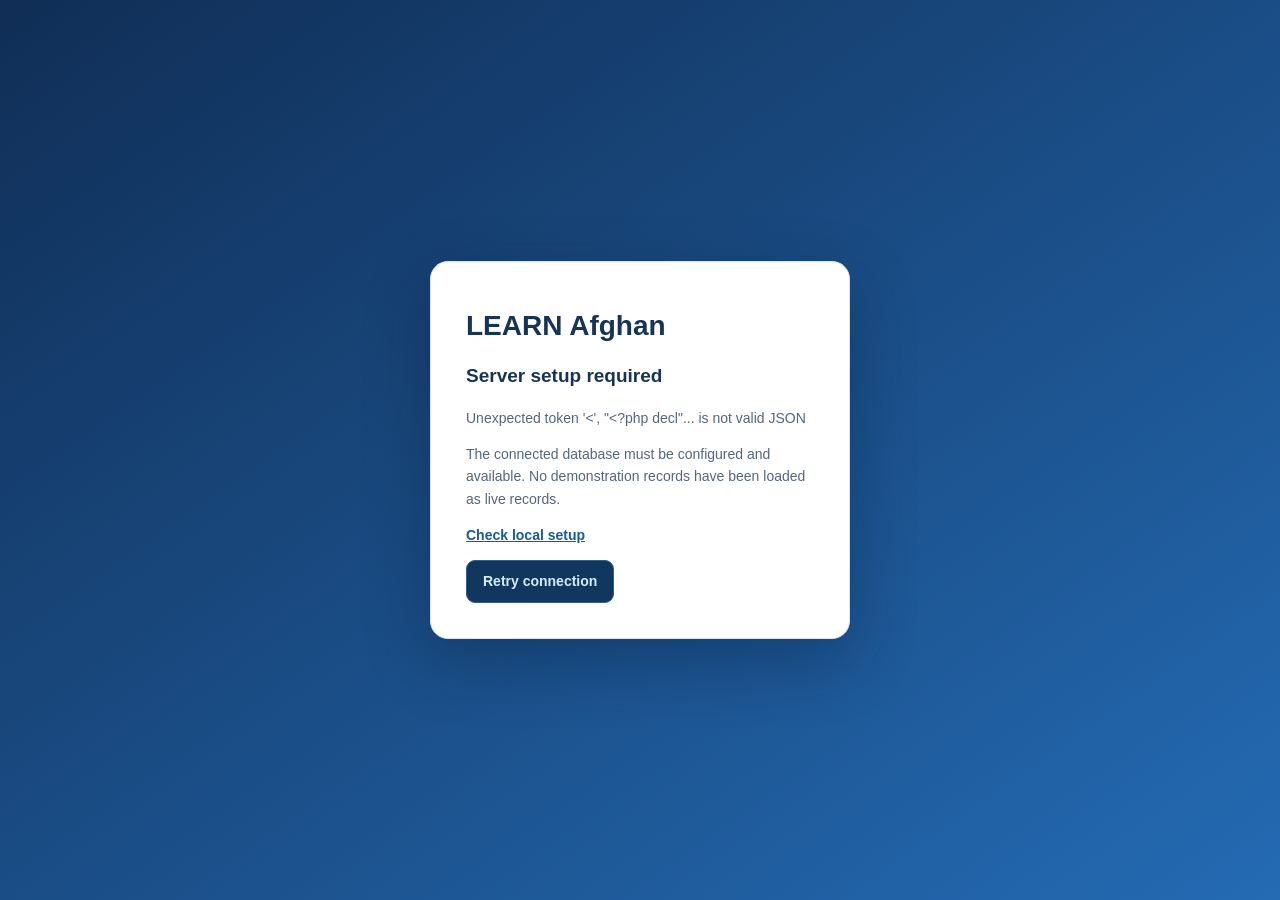
<file: index.html>
<!DOCTYPE html>
<html lang="en" class="app-loading">
<head>
<meta charset="UTF-8"><meta name="viewport" content="width=device-width, initial-scale=1">
<meta name="theme-color" content="#102f5a">
<title>LEARN Afghan | Central Administration</title>
<link rel="stylesheet" href="styles.css">
<link rel="stylesheet" href="dashboard-theme.css">
<link rel="stylesheet" href="reference-layout.css">
<link rel="stylesheet" href="login-theme.css">
<link rel="stylesheet" href="dashboard-reference.css">
<link rel="stylesheet" href="dashboard-photo-layout.css">
</head>
<body>
<div class="app">
<aside class="sidebar" id="sidebar">
  <div class="brand"><div class="brand-mark"><svg width="36" height="33" viewBox="0 0 36 33" fill="none" aria-label="Open book"><path d="M18 7C13 3 7 3 2 5v22c6-2 12-1 16 3 4-4 10-5 16-3V5c-5-2-11-2-16 2Z" stroke="#2450B7" stroke-width="2.3" stroke-linejoin="round"/><path d="M18 7v23M5 9c4-1 7-.5 10 1M21 10c3-1.5 6-2 10-1" stroke="#2450B7" stroke-width="1.5" stroke-linecap="round"/></svg></div><div><strong>LEARN AFGHAN</strong><small>Central Database · Super Admin</small></div></div>
  <div class="tenant">ADMINISTRATION <span class="pill">DEMO</span></div>
  <nav id="nav" aria-label="Main navigation"></nav>
  <div class="side-bottom"><div class="avatar">PD</div><div><strong>Pashtana Durrani</strong><small>Super Admin</small></div></div>
</aside>
<div class="workspace">
<header class="topbar"><button class="icon-btn menu-btn" id="menu" aria-label="Toggle menu">☰</button><div class="breadcrumb">LEARN AFGHAN <span> / </span> <strong id="crumb">Overview</strong></div><div class="top-actions"><span class="environment">● DEMO ENVIRONMENT</span><button id="logout" class="header-btn" hidden>Sign out</button><button id="language" class="header-btn">English ▾</button><div class="top-avatar">SA</div></div></header>
<main id="main" tabindex="-1"></main>
<footer>LEARN Afghan Central Database · Demonstration interface only · No server or live user data connected</footer>
</div></div>
<script src="live.js" defer></script>
<script src="registry.js" defer></script>
<script src="students.js" defer></script>
<script src="attendance.js" defer></script>
<script src="personnel-attendance.js" defer></script>
<script src="reports.js" defer></script>
<script src="approvals.js" defer></script>
<script src="task-log.js" defer></script>
<script src="classes.js" defer></script>
<script src="app.js" defer></script>
<script src="dashboard-reference.js" defer></script>
</body></html>
</file>
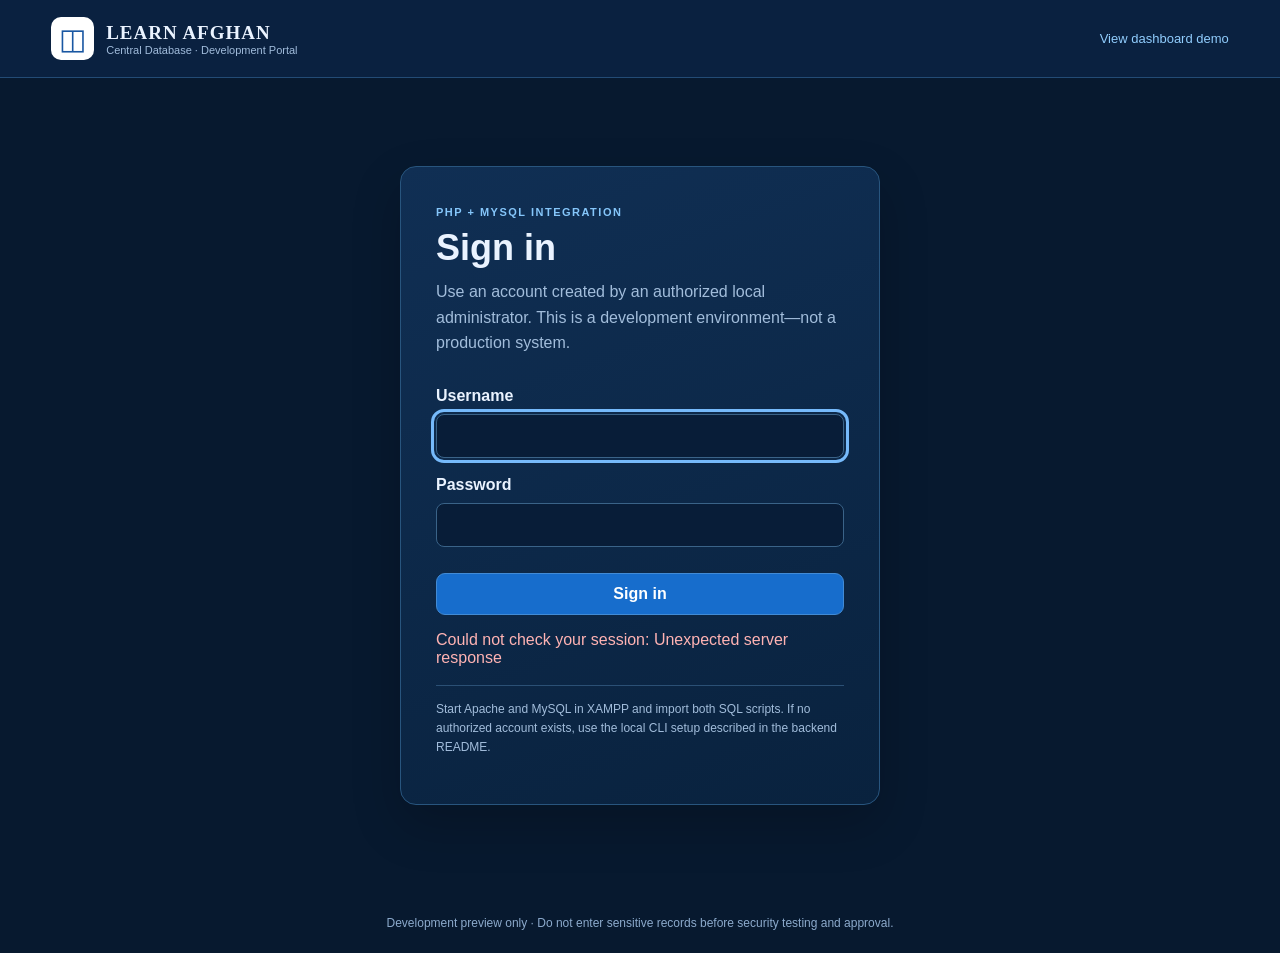
<file: portal.html>
<!doctype html>
<html lang="en">
<head>
  <meta charset="utf-8">
  <meta name="viewport" content="width=device-width, initial-scale=1">
  <meta name="theme-color" content="#081b39">
  <title>LEARN Afghan | Connected Portal</title>
  <link rel="stylesheet" href="portal.css">
  <script src="portal.js" defer></script>
</head>
<body>
  <div class="shell">
    <header class="top">
      <div class="brand"><span class="brand-mark" aria-hidden="true">◫</span><div><strong>LEARN AFGHAN</strong><small>Central Database · Development Portal</small></div></div>
      <a href="index.html" class="demo-link">View dashboard demo</a>
    </header>
    <main class="main">
      <section id="login-view" class="login-card" aria-labelledby="login-title">
        <span class="eyebrow">PHP + MySQL integration</span>
        <h1 id="login-title">Sign in</h1>
        <p class="hint">Use an account created by an authorized local administrator. This is a development environment—not a production system.</p>
        <form id="login-form">
          <label for="username">Username</label>
          <input id="username" name="username" type="text" maxlength="100" autocomplete="username" required>
          <label for="password">Password</label>
          <input id="password" name="password" type="password" autocomplete="current-password" required>
          <button id="login-button" type="submit">Sign in</button>
        </form>
        <p id="login-message" class="message" role="status" aria-live="polite"></p>
        <p class="small-print">Start Apache and MySQL in XAMPP and import both SQL scripts. If no authorized account exists, use the local CLI setup described in the backend README.</p>
      </section>

      <section id="app-view" hidden aria-labelledby="portal-title">
        <div class="portal-heading">
          <div><span class="eyebrow">MySQL-connected branch directory</span><h1 id="portal-title">Branch directory</h1><p id="account-label" class="hint"></p></div>
          <button id="logout-button" type="button" class="secondary">Sign out</button>
        </div>
        <div class="notice">Records below come from MySQL, not the demonstration dashboard. Super admins can create and edit approved organizational records in the management section. Do not use personal data during development.</div>
        <div class="summary">
          <div><span>Visible branches</span><strong id="branch-total">—</strong></div>
          <div><span>Visible zones</span><strong id="zone-total">—</strong></div>
        </div>
        <div class="directory">
          <div class="directory-header"><h2>Authorized branch records</h2>
            <div class="table-actions"><button type="button" id="export-branches-button" class="secondary">Export authorized CSV</button><button type="button" id="refresh-button" class="secondary">Refresh</button></div></div>
          <div class="filters">
            <label for="branch-search">Search<input id="branch-search" type="search" placeholder="Search by code, name or location"></label>
            <label for="zone-filter">Zone<select id="zone-filter"><option value="">All visible zones</option></select></label>
          </div>
          <p id="branches-message" class="message" role="status" aria-live="polite"></p>
          <div class="table-wrap"><table><thead><tr><th scope="col">Code</th><th scope="col">Branch</th><th scope="col">Zone</th><th scope="col">Location</th><th scope="col">Status</th></tr></thead><tbody id="branch-rows"></tbody></table></div>
        </div>
        <section id="management-section" class="management" hidden aria-labelledby="management-title">
          <h2 id="management-title">Manage zones & branches</h2>
          <p class="hint">Super admin only. Enter officially confirmed codes and names—not invented or demo records. All changes are recorded in the audit table.</p>
          <div class="management-grid">
            <form id="zone-form" class="admin-form">
              <h3>Add an approved zone</h3>
              <label for="zone-code">Zone code</label>
              <input id="zone-code" name="code" required maxlength="30" pattern="[A-Za-z0-9][A-Za-z0-9_-]{1,29}" placeholder="Official code">
              <label for="zone-name">Official zone name</label>
              <input id="zone-name" name="name" required maxlength="150" placeholder="Confirmed by administration">
              <button id="zone-save-button" type="submit">Save zone</button>
              <p id="zone-message" class="message" role="status" aria-live="polite"></p>
            </form>
            <form id="branch-form" class="admin-form">
              <h3>Create or edit an approved branch</h3>
              <label for="branch-record">Branch record</label>
              <select id="branch-record"><option value="">Create a new branch</option></select>
              <label for="branch-zone">Zone</label>
              <select id="branch-zone" required><option value="">Select an approved zone</option></select>
              <label for="branch-code">Branch code</label>
              <input id="branch-code" required maxlength="30" pattern="[A-Za-z0-9][A-Za-z0-9_-]{1,29}" placeholder="Official code">
              <label for="branch-name">Official branch name</label>
              <input id="branch-name" required maxlength="180" placeholder="Confirmed by administration">
              <label for="branch-location">Location (optional)</label>
              <input id="branch-location" maxlength="250" placeholder="Approved location description">
              <label for="branch-status">Status</label>
              <select id="branch-status">
                <option value="pending">Pending</option>
                <option value="active">Active</option>
                <option value="inactive">Inactive</option>
              </select>
              <button id="branch-save-button" type="submit">Save branch</button>
              <p id="branch-save-message" class="message" role="status" aria-live="polite"></p>
            </form>
          </div>
        </section>
        <section id="department-section" class="management" hidden aria-labelledby="department-title">
          <h2 id="department-title">Department Management</h2>
          <p class="hint">Super Admin only. Add or edit departments after the official organizational list is approved. This version creates top-level departments and preserves existing parent assignments.</p>
          <div class="department-grid">
            <form id="department-form" class="admin-form">
              <h3>Register a department</h3>
              <label for="department-record">Choose a record</label>
              <select id="department-record"><option value="">Create new department</option></select>
              <label for="department-code">Department code</label>
              <input id="department-code" required maxlength="45" pattern="[A-Za-z0-9][A-Za-z0-9_-]{1,44}" placeholder="Approved code">
              <label for="department-name">Official name</label>
              <input id="department-name" required maxlength="180" placeholder="Confirmed by administration">
              <button type="submit" id="department-save-button">Create department</button>
              <p id="department-save-message" class="message" role="status" aria-live="polite"></p>
            </form>
            <div class="directory">
              <div class="directory-header"><h3>Registered departments</h3><button type="button" class="secondary" id="departments-refresh-button">Refresh</button></div>
              <p id="departments-message" class="message" role="status" aria-live="polite"></p>
              <div class="table-wrap">
                <table>
                  <thead><tr><th scope="col">Code</th><th scope="col">Name</th><th scope="col">Parent ID</th></tr></thead>
                  <tbody id="departments-rows"></tbody>
                </table>
              </div>
            </div>
          </div>
        </section>
        <section id="people-section" class="management" hidden aria-labelledby="people-title">
          <h2 id="people-title">Teacher &amp; Staff Directories</h2>
          <p class="hint">Authenticated, permission-scoped records from MySQL. Use development-only test records until personnel-data authorization and privacy review are complete.</p>
          <div class="people-panels">
            <section class="directory" aria-labelledby="teachers-title">
              <div class="directory-header"><h3 id="teachers-title">Teachers</h3><button id="teachers-refresh" type="button" class="secondary">Refresh</button></div>
              <p id="teachers-message" class="message" role="status" aria-live="polite"></p>
              <div class="table-wrap">
                <table><thead><tr><th scope="col">Code</th><th scope="col">Display name</th><th scope="col">Branch</th><th scope="col">Status</th></tr></thead>
                <tbody id="teachers-rows"></tbody></table>
              </div>
            </section>
            <section class="directory" aria-labelledby="staff-title">
              <div class="directory-header"><h3 id="staff-title">Staff</h3><button id="staff-refresh" type="button" class="secondary">Refresh</button></div>
              <p id="staff-message" class="message" role="status" aria-live="polite"></p>
              <div class="table-wrap">
                <table><thead><tr><th scope="col">Code</th><th scope="col">Display name</th><th scope="col">Department</th><th scope="col">Branch</th><th scope="col">Status</th></tr></thead>
                <tbody id="staff-rows"></tbody></table>
              </div>
            </section>
          </div>
          <div id="people-admin-forms" class="management-grid" hidden>
            <form id="teacher-form" class="admin-form">
              <h3>Create or edit teacher record</h3>
              <label for="teacher-record">Record</label>
              <select id="teacher-record"><option value="">Create new teacher</option></select>
              <label for="teacher-code">Official code</label>
              <input id="teacher-code" required maxlength="30" pattern="[A-Za-z0-9][A-Za-z0-9_-]{1,29}">
              <label for="teacher-name">Display name</label>
              <input id="teacher-name" required maxlength="180">
              <label for="teacher-branch">Assigned branch</label>
              <select id="teacher-branch" required><option value="">Select branch</option></select>
              <label for="teacher-status">Status</label>
              <select id="teacher-status"><option value="pending">Pending</option><option value="active">Active</option><option value="inactive">Inactive</option></select>
              <button type="submit" id="teacher-save">Create teacher</button>
              <p id="teacher-save-message" class="message" role="status" aria-live="polite"></p>
            </form>
            <form id="staff-form" class="admin-form">
              <h3>Create or edit staff record</h3>
              <label for="staff-record">Record</label>
              <select id="staff-record"><option value="">Create new staff member</option></select>
              <label for="staff-code">Official code</label>
              <input id="staff-code" required maxlength="30" pattern="[A-Za-z0-9][A-Za-z0-9_-]{1,29}">
              <label for="staff-name">Display name</label>
              <input id="staff-name" required maxlength="180">
              <label for="staff-department">Assigned department</label>
              <select id="staff-department" required><option value="">Select department</option></select>
              <label for="staff-branch">Branch (optional for central staff)</label>
              <select id="staff-branch"><option value="">Central / no branch</option></select>
              <label for="staff-status">Status</label>
              <select id="staff-status"><option value="pending">Pending</option><option value="active">Active</option><option value="inactive">Inactive</option></select>
              <button type="submit" id="staff-save">Create staff member</button>
              <p id="staff-save-message" class="message" role="status" aria-live="polite"></p>
            </form>
          </div>
        </section>
        <section id="audit-section" class="management" hidden aria-labelledby="audit-title">
          <div class="directory-header">
            <div><h2 id="audit-title">Audit History</h2><p class="hint audit-caption">Latest 50 zone, branch, department, teacher and staff changes. Detailed information and personal names are not shown in the audit list.</p></div>
            <button type="button" id="audit-refresh-button" class="secondary">Refresh history</button>
          </div>
          <p id="audit-message" class="message" role="status" aria-live="polite"></p>
          <div class="table-wrap">
            <table>
              <thead><tr><th scope="col">When (server time)</th><th scope="col">Actor</th><th scope="col">Action</th><th scope="col">Record type</th><th scope="col">Record ID</th></tr></thead>
              <tbody id="audit-rows"></tbody>
            </table>
          </div>
        </section>
      </section>
    </main>
    <footer>Development preview only · Do not enter sensitive records before security testing and approval.</footer>
  </div>
</body>
</html>
</file>
<file: styles.css>
:root{--navy:#112c52;--navy2:#0b2342;--blue:#2362b5;--sky:#e8f2ff;--paper:#f5f8fc;--white:#fff;--ink:#1a3150;--muted:#72819b;--line:#e4eaf2;--green:#127c62;--amber:#bc7821;--red:#c84d57;--shadow:0 8px 26px rgba(25,51,89,.055)}*{box-sizing:border-box}body{margin:0;background:var(--paper);color:var(--ink);font:14px/1.5 Inter,"Segoe UI",Arial,sans-serif}button,input,select{font:inherit}button{cursor:pointer}.app{min-height:100vh;display:flex}.sidebar{width:254px;flex:0 0 254px;background:linear-gradient(160deg,#163d73,#0c2342 72%);color:#d8e6fa;min-height:100vh;padding:26px 16px;display:flex;flex-direction:column;position:sticky;top:0;height:100vh;overflow-y:auto}.brand{display:flex;align-items:center;gap:12px;padding:5px 12px 28px;color:white}.brand-mark{background:white;color:#184e95;border-radius:15px;font-size:30px;font-weight:900;width:46px;height:46px;display:grid;place-items:center;position:relative}.brand-mark span{font-size:11px;color:#e9b54e;position:absolute;right:3px;top:1px}.brand strong{letter-spacing:1.2px;font-size:15px}.brand small,.side-bottom small{display:block;color:#9db5d6;font-size:11px}.tenant{margin:0 12px 16px;font-size:10px;letter-spacing:1.3px;color:#87a5ce;display:flex;align-items:center;justify-content:space-between}.pill{background:#335983;border-radius:6px;padding:3px 7px;font-size:9px;letter-spacing:0;color:#e8f6ff}.group-label{font-size:10px;letter-spacing:1.8px;color:#7c9dc7;margin:21px 13px 9px;text-transform:uppercase}.nav-link{display:flex;align-items:center;gap:12px;padding:10px 13px;border:0;width:100%;background:transparent;color:#c4d8f1;text-align:left;border-radius:9px;margin:2px 0;font-size:12.5px}.nav-link:hover,.nav-link.active{background:#284b79;color:white}.nav-link.active{box-shadow:inset 3px 0 #78beff}.nav-symbol{font-size:18px;width:20px;text-align:center}.side-bottom{margin-top:auto;border-top:1px solid #355475;padding:20px 9px 2px;display:flex;gap:10px;align-items:center}.avatar,.top-avatar{width:35px;height:35px;border-radius:50%;background:#e8f3ff;color:#15538d;display:grid;place-items:center;font-weight:800}.workspace{flex:1;min-width:0}.topbar{height:73px;padding:0 32px;background:white;display:flex;align-items:center;justify-content:space-between;border-bottom:1px solid var(--line)}.breadcrumb{font-size:12px;letter-spacing:.5px;color:#7587a0}.breadcrumb strong{color:#264d81}.breadcrumb span{padding:0 8px}.top-actions{display:flex;align-items:center;gap:18px}.environment{color:#3d836b;background:#e7f7f0;border-radius:7px;padding:7px 10px;font-size:10px;font-weight:700;letter-spacing:.8px}.header-btn,.icon-btn{background:transparent;border:0;color:#455e80}.menu-btn{display:none}main{padding:30px 36px;max-width:1700px;margin:auto;min-height:calc(100vh - 120px)}footer{font-size:11px;text-align:center;padding:18px;color:#92a0b2}.page-top{display:flex;justify-content:space-between;align-items:flex-start;gap:18px;margin-bottom:25px}.eyebrow{font-size:11px;letter-spacing:1.7px;text-transform:uppercase;color:#427ebd;font-weight:750}.page-top h1{margin:4px 0 4px;font-size:27px;line-height:1.2}.muted{color:var(--muted)}.page-top p{margin:4px 0 0}.primary-btn,.ghost-btn{padding:10px 16px;border-radius:9px;border:1px solid #245d9c;font-weight:650}.primary-btn{background:#1c579b;color:white}.ghost-btn{background:white;color:#1c579b;border-color:#d4e2f1}.primary-btn:hover{background:#17477d}.hero{border-radius:18px;padding:25px 30px;background:linear-gradient(115deg,#163965,#2269a4);color:white;display:flex;justify-content:space-between;align-items:center;margin-bottom:22px;overflow:hidden;position:relative}.hero:after{content:"✦";position:absolute;right:23%;top:-60px;color:#fff1;font-size:270px}.hero h2{margin:6px 0;font-size:24px}.hero p{color:#c4dcf6;max-width:630px}.hero-emblem{font-size:75px;color:#ffffff40;padding:0 35px}.metrics{display:grid;grid-template-columns:repeat(4,minmax(0,1fr));gap:17px;margin-bottom:22px}.metric,.panel{border:1px solid var(--line);border-radius:14px;background:white;box-shadow:var(--shadow)}.metric{padding:19px 21px;min-height:122px}.metric-title{font-size:12px;color:#71829a;display:flex;justify-content:space-between}.metric-icon{background:#e8f3fe;color:#1f65ac;border-radius:10px;width:34px;height:34px;display:grid;place-items:center;font-size:18px}.metric strong{display:block;font-size:30px;letter-spacing:-.8px;margin:8px 0 1px}.metric small{color:#8695aa}.columns{display:grid;grid-template-columns:1.55fr 1fr;gap:21px;margin-bottom:22px}.panel{padding:22px;min-width:0}.panel-head{display:flex;justify-content:space-between;align-items:center;gap:12px;margin-bottom:18px}.panel h3{margin:0;font-size:16px}.panel small{color:var(--muted)}.link-btn{border:0;background:transparent;color:var(--blue);font-weight:700}.zones{display:grid;grid-template-columns:repeat(3,1fr);gap:13px}.zone{border:1px solid #e6edf7;background:#f8fbff;border-radius:12px;padding:16px}.zone-title{font-weight:750}.zone-stat{font-size:26px;font-weight:800;margin:9px 0 2px}.progress{height:7px;border-radius:6px;background:#e4eef8;margin-top:14px;overflow:hidden}.progress span{display:block;height:100%;background:linear-gradient(90deg,#367ac5,#72b2e9)}.activity{display:flex;flex-direction:column;gap:13px}.activity-line{border-left:2px solid #a4c6ed;padding:0 0 0 14px}.activity-line strong{display:block;font-size:12px}.activity-line small{display:block;font-size:11px}.table-wrap{overflow-x:auto}table{border-collapse:collapse;width:100%;white-space:nowrap}th{text-align:left;color:#8592a4;font-weight:650;font-size:11px;text-transform:uppercase;letter-spacing:.6px;background:#f7faff}td,th{padding:13px 12px;border-bottom:1px solid #edf1f6}td{font-size:12px}.status{padding:4px 9px;border-radius:14px;background:#e9f6f0;color:var(--green);font-size:11px;font-weight:700}.status.pending{background:#fff4dd;color:var(--amber)}.status.inactive{background:#fceef0;color:var(--red)}.toolbar{display:flex;gap:9px;flex-wrap:wrap;margin-bottom:18px}.search,.select,.field{border:1px solid #dce5ef;border-radius:9px;background:#fff;padding:10px 12px;color:var(--ink);outline-color:#4285ca}.search{min-width:250px;flex:1}.select{min-width:150px}.empty{color:#8998ab;padding:25px;text-align:center}.section-desc{max-width:810px}.action-grid{display:grid;grid-template-columns:repeat(3,1fr);gap:13px}.action-tile{padding:18px;border:1px solid #e5ebf2;border-radius:11px;background:#f9fbfe;text-align:left;color:var(--ink)}.action-tile:hover{border-color:#9cc5f1}.action-tile b{display:block;margin-bottom:7px}.note{padding:13px 16px;background:#fff8e9;color:#815d28;border:1px solid #f4e4bc;border-radius:10px;margin:15px 0}.modal-overlay{position:fixed;inset:0;background:#10284998;display:grid;place-items:center;padding:18px;z-index:10}.modal{background:white;border-radius:16px;padding:27px;width:100%;max-width:540px;box-shadow:0 18px 60px #0003}.modal h2{margin:0 0 18px}.form-grid{display:grid;grid-template-columns:1fr 1fr;gap:15px}.form-grid label{font-size:12px;color:#64758d}.form-grid input,.form-grid select{width:100%;margin-top:5px}.modal-actions{display:flex;justify-content:flex-end;gap:10px;margin-top:23px}.toast{position:fixed;bottom:25px;right:25px;background:#163b68;color:white;padding:13px 20px;border-radius:9px;z-index:20;box-shadow:0 5px 25px #0003}button:focus-visible{outline:3px solid #8ac3fb;outline-offset:2px}@media(max-width:1100px){.metrics{grid-template-columns:repeat(2,1fr)}.columns{grid-template-columns:1fr}.sidebar{width:220px;flex-basis:220px}main{padding:25px}}@media(max-width:700px){.sidebar{position:fixed;z-index:5;transform:translateX(-100%);transition:.2s}.sidebar.open{transform:translateX(0)}.menu-btn{display:block}.topbar{padding:0 14px}.environment{display:none}.breadcrumb{font-size:11px}main{padding:17px}.page-top{flex-direction:column}.page-top h1{font-size:23px}.metrics{grid-template-columns:1fr 1fr;gap:9px}.metric{padding:12px}.metric strong{font-size:24px}.hero{padding:18px}.hero-emblem{display:none}.zones,.action-grid{grid-template-columns:1fr}.form-grid{grid-template-columns:1fr}}
/* Authenticated development mode: never expose the demo shell during session checks. */
.app-loading .app{visibility:hidden}
.auth-required .app{display:none}
#authScreen{min-height:100vh;display:grid;place-items:center;padding:24px;background:linear-gradient(145deg,#102e56,#246bb4)}
.auth-card{max-width:420px;width:100%;padding:35px;border:1px solid #d9e4f2;border-radius:18px;background:#fff;box-shadow:0 22px 65px #03182f55}
.auth-card h1{font-size:28px;margin:8px 0}
.auth-card h2{font-size:19px}
.auth-card p{line-height:1.6}
.auth-card label{display:block;margin:16px 0 5px;font-weight:700;font-size:12px}
.auth-card input{display:block;width:100%}
.auth-card .primary-btn{width:100%;margin:12px 0}
.auth-card small{display:block;color:#637994;line-height:1.5}
.auth-logo{display:grid;place-items:center;width:50px;height:50px;border-radius:13px;background:#e9f3ff;color:#1b58a4;font-size:26px;margin-bottom:16px}
.auth-error{color:#b42335;min-height:17px;font-size:12px}
button:disabled{opacity:.55;cursor:wait}
</file>
<file: dashboard-theme.css>
/* LEARN Afghan command-center visual theme; official brand royal blue / white */
:root{--navy:#081b39;--navy2:#06162e;--paper:#07192f;--white:#0e2947;--ink:#e9f4ff;--muted:#95b2d5;--line:#234767;--shadow:0 10px 26px rgba(0,8,22,.18);--blue:#65b5ff}
body{background:#07192f;color:#eaf3ff}
.sidebar{background:linear-gradient(180deg,#061730,#071f41 70%,#0b2a4e);border-right:1px solid #20466a}
.brand-mark{background:#fff;color:#174aa0;border-radius:4px}
.brand strong{font-family:Georgia,serif;font-size:17px;letter-spacing:.4px}
.sidebar .nav-link{color:#b8d1f0}
.sidebar .nav-link.active{background:linear-gradient(90deg,#1266c5,#153c74);color:#fff}
.sidebar .nav-link:hover{background:#194d80}
.group-label,.tenant{color:#88b5e4}
.topbar{background:#0a2140;border-bottom:1px solid #234b75}
.breadcrumb,.header-btn{color:#a6bfdd}.breadcrumb strong{color:white}
.environment{background:#0b4e47;color:#71e9c7}
.top-avatar,.avatar{background:#265b98;color:white}
main{max-width:1920px;padding:24px 25px}
footer{color:#7093b9}
.hero{background:linear-gradient(100deg,rgba(7,27,53,.92),rgba(10,45,87,.76)),url('https://images.unsplash.com/photo-1500534623283-312aade485b7?w=1800&q=70') center/cover;border:1px solid #29537c;border-radius:12px;min-height:145px;box-shadow:inset 0 0 60px #06152c}
.hero:after{display:none}.hero h2{font-size:26px}.hero p{color:#cfddf2}.hero-emblem{font-size:70px}
.metric,.panel{background:linear-gradient(145deg,#0c294b,#09223e);border:1px solid #1e537b;color:#eef6ff;border-radius:11px;box-shadow:var(--shadow)}
.metric{padding:16px 17px;min-height:110px}.metric strong{font-size:27px;margin:5px 0;color:#fff}.metric-title,.metric small{color:#a0bfe0}
.metric-icon{background:linear-gradient(135deg,#1169ce,#114477);color:white}
.panel{padding:17px}
.panel-head{margin-bottom:13px}.panel h3{font-size:15px;color:#fff}
.panel small,.muted{color:#9bb6d5}
.zone,.action-tile{background:#102d50;border:1px solid #285478;color:#e8f3ff}
.zone small,.action-tile small{color:#9fbad8}
.progress{background:#234665}.progress span{background:linear-gradient(90deg,#14b7a4,#4dddba)}
.status{background:#124c48;color:#76ecd0}.status.pending{background:#554222;color:#ffd077}.status.inactive{background:#552c3b;color:#ff9aa9}
th{background:#133453;color:#91b8df}td,th{border-color:#254364}td{color:#daeaff}
.search,.select,.field{background:#102e4e;border:1px solid #2b5375;color:#edf5ff}
.primary-btn{background:#1665bd;border-color:#387fc5}.ghost-btn{background:#12375f;color:#d3edff;border-color:#315e89}
.page-top h1{color:#fff}.eyebrow{color:#9ccfff}
.link-btn{color:#70beff}.note{background:#3a311e;border-color:#66572d;color:#ffe1a0}
.modal{background:#0e2947;border:1px solid #41648a;color:#fff}
.activity-line{border-color:#1ea8e1}
.action-tile:hover{border-color:#65b9ff}
.command-grid{display:grid;grid-template-columns:1.25fr 1fr .82fr;gap:14px;margin-bottom:16px}
.command-grid.lower{grid-template-columns:1fr 1fr 1fr}
.command-grid .panel{min-height:238px}
.workflow{display:grid;grid-template-columns:repeat(4,1fr);gap:9px;text-align:center}
.workflow-step{background:#10375f;border:1px solid #296194;border-radius:11px;padding:13px 4px}
.workflow-step .bubble{display:grid;place-items:center;width:40px;height:40px;border-radius:50%;margin:0 auto 9px;background:#206acc;font-size:20px}
.workflow-step:nth-child(2) .bubble{background:#b9771a}.workflow-step:nth-child(3) .bubble{background:#128771}.workflow-step:nth-child(4) .bubble{background:#bd4b61}
.workflow-step strong{display:block;font-size:19px}.workflow-step small{font-size:10px}
.line-chart{display:flex;align-items:flex-end;gap:6px;height:92px;border-bottom:1px solid #365b7d;margin-top:22px}
.line-chart span{flex:1;background:linear-gradient(0deg,#1280cc,#34c4ad,#f1aa43);border-radius:3px 3px 0 0;opacity:.92}
.map-placeholder{height:195px;border-radius:9px;background:radial-gradient(ellipse at 30% 35%,#174b7a,#0a223f 65%);display:flex;align-items:center;justify-content:center;text-align:center;flex-direction:column;border:1px dashed #4574a3;padding:20px}
.map-placeholder .symbol{font-size:47px;color:#60b8fb}
.map-placeholder p{font-size:12px;color:#a9c7e4;max-width:390px;margin:8px auto}
.map-placeholder strong{color:white}
.mini-stat{display:flex;justify-content:space-between;padding:10px 0;border-bottom:1px solid #24486b;gap:8px;font-size:12px}
.mini-stat:last-child{border:0}
.mini-stat strong{color:#65e5c0}
.side-access{display:grid;grid-template-columns:repeat(4,1fr);gap:9px}
.side-access .access{padding:12px 9px;border-radius:8px;background:#12375f;border:1px solid #285784;color:#dfedff;text-align:center;font-size:11px;min-width:0}
.side-access .access b{display:block;font-size:18px;color:#7bc7ff;margin-bottom:3px}
.command-alert{border-left:3px solid #e8a048;padding-left:11px;margin:12px 0;font-size:12px}
@media(max-width:1450px){.command-grid{grid-template-columns:1fr 1fr}.command-grid .panel:last-child{grid-column:span 2}.command-grid.lower{grid-template-columns:repeat(2,1fr)}.command-grid.lower .panel:last-child{grid-column:span 2}}
@media(max-width:950px){.command-grid,.command-grid.lower{grid-template-columns:1fr}.command-grid .panel:last-child,.command-grid.lower .panel:last-child{grid-column:auto}.side-access{grid-template-columns:repeat(2,1fr)}}
@media(max-width:700px){.workflow{grid-template-columns:repeat(2,1fr)}.metrics{grid-template-columns:1fr 1fr}.hero h2{font-size:21px}}
</file>
<file: reference-layout.css>
/* Reference-inspired desktop dashboard: 8 KPIs, 3 large panels, 4 panels, footer modules */
.sidebar{width:235px;flex-basis:235px;padding:16px 10px}.brand{padding:2px 13px 19px}.nav-link{padding:7px 11px;font-size:12px;margin:1px 0}.group-label{margin:13px 12px 5px;font-size:9px}.sidebar .brand strong{font-size:17px}.sidebar .brand small{font-size:10px}
.topbar{height:59px}main{padding:15px 16px;max-width:none}.banner-pro{display:flex;justify-content:space-between;align-items:center;gap:18px;min-height:124px;padding:18px 24px;margin-bottom:12px;border-radius:10px;background:linear-gradient(90deg,rgba(5,22,47,.96),rgba(9,29,58,.64)),url('https://images.unsplash.com/photo-1500534623283-312aade485b7?w=1900&q=75') center/cover;border:1px solid #1f507c}.banner-headline{font-weight:800;font-size:29px;letter-spacing:-.5px;color:#fff}.banner-pro p{font-size:13px;margin:4px 0}.banner-pro small{font-size:11px;color:#a2d4fa}.banner-quote{font-family:Georgia,serif;font-style:italic;color:#e3edff;line-height:1.6;max-width:280px;text-align:center;font-size:13px}
.executive-stats{display:grid;grid-template-columns:repeat(8,minmax(0,1fr));gap:8px;margin-bottom:12px}.executive-stats .metric{min-height:94px;padding:12px 9px;background:linear-gradient(130deg,#083652,#092346);border-color:#156184}.executive-stats .metric:nth-child(2){background:linear-gradient(130deg,#07336a,#08264b)}.executive-stats .metric:nth-child(3){background:linear-gradient(130deg,#30206c,#0b264e)}.executive-stats .metric:nth-child(6){background:linear-gradient(130deg,#075b57,#082e47)}.executive-stats .metric:nth-child(7){background:linear-gradient(130deg,#074e4d,#092a46)}.executive-stats .metric:nth-child(8){background:linear-gradient(130deg,#5a421d,#1a2948)}.executive-stats .metric-title{font-size:10px}.executive-stats .metric strong{font-size:24px;margin:3px 0}.executive-stats .metric small{font-size:9px}.executive-stats .metric-icon{font-size:15px;width:29px;height:29px}
.executive-panels{display:grid;grid-template-columns:1.15fr 1.05fr .70fr;gap:10px;margin-bottom:10px}.executive-panels .panel{min-height:290px}.executive-bottom{display:grid;grid-template-columns:repeat(4,minmax(0,1fr));gap:10px;margin-bottom:10px}.executive-bottom .panel{min-height:224px}.executive-foot{display:grid;grid-template-columns:1.7fr 1fr;gap:10px;margin-bottom:6px}.executive-foot .panel{min-height:116px}.executive-panels .panel,.executive-bottom .panel,.executive-foot .panel{padding:11px 13px;border-color:#15517e;border-radius:9px}.executive-panels .panel-head,.executive-bottom .panel-head,.executive-foot .panel-head{margin-bottom:9px}.executive-panels .panel h3,.executive-bottom .panel h3,.executive-foot .panel h3{font-size:13px}.executive-panels .link-btn,.executive-bottom .link-btn{font-size:10px}
.coverage-layout{display:grid;grid-template-columns:1fr 88px;gap:10px}.afghan-map-map{height:236px;border-radius:7px;background:radial-gradient(ellipse at 40% 30%,#174d7c,#061e3d 67%);position:relative;display:flex;align-items:center;justify-content:center;overflow:hidden}.map-outline{width:80%;height:78%;border:2px dashed #56a6db;border-radius:44% 51% 39% 48%;transform:rotate(-6deg);display:grid;place-content:center;text-align:center;font-weight:800;color:#8cbce3;letter-spacing:1px;background:linear-gradient(135deg,#126ea04d,#16c1a13b,#dca94c2b)}.map-center{font-size:10px;letter-spacing:0}.map-disclaimer{position:absolute;bottom:8px;left:10px;right:10px;font-size:9px;text-align:center;color:#bed7f0;background:#061b36b8;border-radius:4px;padding:3px}.coverage-totals{display:flex;flex-direction:column;gap:7px}.coverage-totals>div{display:grid;grid-template-columns:25px 1fr;column-gap:6px;background:#10385b;padding:11px 7px;border:1px solid #24557e;border-radius:7px}.coverage-totals span{grid-row:span 2;font-size:20px;color:#68b4f7}.coverage-totals b{font-size:20px;line-height:1}.coverage-totals small{font-size:9px;line-height:1.2}
.system-state{display:flex;align-items:center;gap:9px;border-bottom:1px solid #285077;padding:11px 2px}.system-state>span{display:grid;place-items:center;background:#1267a3;width:34px;height:34px;border-radius:6px;font-size:19px}.system-state div{flex:1;min-width:0}.system-state b{display:block;font-size:11px}.system-state small{font-size:9px;display:block;line-height:1.4}.system-state>strong{font-size:12px;color:#5de2c6}
.workflow-step{padding:10px 3px}.workflow-step strong{font-size:18px}.workflow-step small{font-size:10px}.line-chart{height:102px;margin-top:17px}
.rank-line{display:flex;align-items:center;gap:7px;padding:8px 2px;border-bottom:1px solid #24466a;font-size:10px}.rank-line strong{flex:1}.rank-line small{font-size:9px}.rank-number{height:23px;width:23px;display:grid;place-items:center;background:#2475c2;border-radius:50%;font-weight:900}.rank-line .status{font-size:9px;padding:3px 5px}.deadline-line{display:flex;gap:11px;padding:8px 2px;border-bottom:1px solid #24466a}.deadline-date{min-width:29px;height:30px;display:grid;place-items:center;background:#ac444a;color:white;border-radius:6px;font-weight:900}.deadline-line b{display:block;font-size:10px}.deadline-line small{display:block;font-size:9px}
.module-links{display:grid;grid-template-columns:repeat(6,minmax(0,1fr));gap:5px}.module-links button{background:#103b6b;border:1px solid #295e91;color:#e3f2ff;border-radius:6px;min-height:41px;font-size:9px;padding:4px 3px}.module-links button span{display:block;font-size:16px;color:#8cd6fc}.module-links button:hover{background:#17538f}.access-flow{display:flex;justify-content:space-around;gap:5px;align-items:center}.access-flow>div{background:#103b69;border:1px solid #2a6191;border-radius:6px;flex:1;text-align:center;padding:8px 3px;font-size:19px}.access-flow small{display:block;font-size:9px}.access-flow>span{color:#55c3f9}.disclaimer{text-align:right;font-size:10px}
@media(max-width:1450px){.executive-stats{grid-template-columns:repeat(4,1fr)}.executive-panels{grid-template-columns:1fr 1fr}.executive-panels .panel:last-child{grid-column:span 2}.executive-bottom{grid-template-columns:repeat(2,1fr)}}
@media(max-width:900px){.executive-panels{grid-template-columns:1fr}.executive-panels .panel:last-child{grid-column:auto}.executive-foot{grid-template-columns:1fr}.module-links{grid-template-columns:repeat(3,1fr)}}
@media(max-width:650px){.executive-stats{grid-template-columns:repeat(2,1fr)}.executive-bottom{grid-template-columns:1fr}.banner-quote{display:none}.banner-headline{font-size:21px}.coverage-layout{grid-template-columns:1fr}.coverage-totals{flex-direction:row}.coverage-totals>div{flex:1}.afghan-map-map{height:175px}}

/* Native dialog keeps keyboard focus inside personnel forms. */
dialog.modal { max-height: calc(100dvh - 32px); overflow-y: auto; width: min(540px, calc(100vw - 32px)); }
dialog.modal::backdrop { background: #10284998; }

/* Keep the white sign-in/setup card readable within the dark dashboard theme. */
.auth-card{--ink:#173456;--muted:#526680;color:#173456;background:#fff}
.auth-card h1,.auth-card h2,.auth-card label{color:#173456}
.auth-card p,.auth-card .muted,.auth-card small{color:#526680}
.auth-card .eyebrow{color:#1e5a95}
.auth-card .field{background:#f3f7fc;color:#173456;border:1px solid #8ba6c4}
.auth-card .field:focus{outline:2px solid #1b64ae;outline-offset:2px}
.auth-card .auth-error{color:#a51e32}
.auth-card .setup-link{color:#175a9e;font-weight:700}

.approval-note{white-space:pre-wrap;overflow-wrap:anywhere;max-width:28rem}


/* AFN sample finance register */
.finance-page{color:#173456;--muted:#526680;--ink:#173456}
.finance-page .page-top h1,.finance-page .panel h3,.finance-page .metric strong{color:#173456}
.finance-page .eyebrow{color:#305b8b}
.finance-page .muted,.finance-page .panel small,.finance-page .metric small,.finance-page .metric-title{color:#526680}
.finance-page .panel,.finance-page .metric{background:#fff;color:#173456;border-color:#c6d7eb;box-shadow:0 5px 18px #184e8714}
.finance-page .note{background:#eef6ff;color:#244b75;border-color:#bbd6f3}
.finance-page .empty{color:#526680}
.finance-page th{background:#f2f6fc;color:#405b7d}
.finance-page td,.finance-page th{border-color:#dbe5f2}
.finance-page td{color:#173456}
.finance-page .metrics{grid-template-columns:repeat(3,minmax(0,1fr))}
.finance-page .field,.finance-modal .field{background:#f7faff;color:#173456;border-color:#94abc7}
.finance-page .field:focus,.finance-modal .field:focus{outline:2px solid #1b64ae;outline-offset:2px}
#financeFilters{align-items:flex-end}
#financeFilters label{display:grid;gap:5px;flex:1 1 160px;min-width:0;color:#24415f}
#financeFilters .field{width:100%;min-width:0}
.finance-money{white-space:nowrap;font-variant-numeric:tabular-nums}
.finance-note{white-space:pre-wrap;overflow-wrap:anywhere;max-width:24rem}
.finance-metrics .metric strong{font-size:clamp(1rem,1.8vw,1.7rem);overflow-wrap:anywhere}
dialog.finance-modal{max-width:780px;width:min(780px,calc(100vw - 2rem));max-height:90dvh;overflow-y:auto;background:#fff;color:#173456;border-color:#94abc7}
.finance-modal .form-grid label{color:#24415f}
.finance-modal .muted{color:#526680}
.finance-modal .field{width:100%;min-width:0}
.finance-modal textarea.field{margin-top:5px;resize:vertical}
.finance-modal .auth-error{color:#a51e32}
.finance-wide{grid-column:1/-1}
.finance-pagination{margin-top:1rem}
@media(max-width:700px){.finance-page .metrics{grid-template-columns:1fr}.finance-modal{padding:20px}.finance-modal .modal-actions{flex-wrap:wrap}}
</file>
<file: login-theme.css>
/* LEARN Afghan — branded split-screen sign in. Scoped so the admin dashboard is unchanged. */
#authScreen.auth-login-page {
  display:block;
  width:100%;
  min-height:100vh;
  min-height:100dvh;
  padding:0;
  background:#fff;
  color:#12295d;
}
.auth-login-page .login-shell {
  display:grid;
  grid-template-columns:minmax(0, 1.12fr) minmax(420px, .95fr);
  min-height:100vh;
  min-height:100dvh;
  width:100%;
}
.auth-login-page .login-visual {
  position:relative;
  min-height:100vh;
  min-height:100dvh;
  overflow:hidden;
  isolation:isolate;
  background:linear-gradient(150deg,#14357e 0%,#2a47c7 65%,#1d49bf 100%);
  color:#fff;
}
.auth-login-page .login-visual::before {
  content:"";
  position:absolute;
  inset:0;
  z-index:1;
  pointer-events:none;
  background:linear-gradient(180deg,rgba(12,45,126,.35) 0%,rgba(23,61,148,.08) 42%,rgba(24,60,172,.14) 100%);
}
.auth-login-page .login-visual::after {
  content:"";
  position:absolute;
  bottom:-75px;left:-9%;right:-5%;
  z-index:3;
  height:155px;
  border-radius:55% 60% 0 0;
  background:linear-gradient(105deg,#2450cd,#1237aa);
  transform:rotate(3deg);
  pointer-events:none;
}
.auth-login-page .login-visual-photo {
  position:absolute;
  inset:25% 0 0;
  z-index:0;
  background:url("assets/login-students.webp") center bottom / cover no-repeat;
  filter:saturate(.93);
}
.auth-login-page .login-visual-copy {
  position:relative;
  z-index:2;
  padding:clamp(64px,8.5vw,136px) clamp(36px,5vw,95px);
  max-width:850px;
}
.auth-login-page .login-accent {
  display:block;
  width:74px;height:6px;
  background:#48b2ff;
  border-radius:99px;
  margin-bottom:23px;
}
.auth-login-page .login-visual h2 {
  margin:0 0 18px;
  font:700 clamp(30px,3.5vw,58px)/1.12 Georgia,"Times New Roman",serif;
  letter-spacing:-.035em;
  color:#fff;
  text-shadow:0 2px 10px rgba(8,28,87,.12);
}
.auth-login-page .login-visual p {
  font-size:clamp(14px,1.4vw,22px);
  margin:0;color:#e9f2ff;
  line-height:1.6;
}
.auth-login-page .login-panel {
  background:#fff;
  display:flex;
  align-items:center;
  justify-content:center;
  padding:64px clamp(24px,5vw,92px);
  min-width:0;
}
.auth-login-page .login-panel-content {
  width:min(100%,490px);
  text-align:center;
}
.auth-login-page .login-brand {
  display:block;
  width:clamp(110px,11vw,170px);
  height:auto;
  margin:0 auto 35px;
  border-radius:22px;
  box-shadow:0 9px 25px rgba(24,63,160,.13);
}
.auth-login-page .login-panel h1 {
  font:700 clamp(35px,3.4vw,57px)/1.12 Georgia,"Times New Roman",serif;
  color:#102a60;
  letter-spacing:-.025em;
  margin:0 0 10px;
}
.auth-login-page .login-subtitle {
  margin:0 0 42px;
  font-size:clamp(14px,1.18vw,18px);
  color:#677593;
  line-height:1.5;
}
.auth-login-page .login-form {text-align:left;}
.auth-login-page .login-form label {
  display:block;
  font-weight:750;
  color:#132d61;
  font-size:15px;
  margin:0 0 9px;
}
.auth-login-page .login-input-wrap {
  position:relative;
  margin-bottom:25px;
}
.auth-login-page .login-field {
  width:100%;
  min-height:58px;
  padding:14px 48px 14px 18px;
  background:#f8faff;
  border:1.5px solid #c8d3e8;
  border-radius:12px;
  color:#142c56;
  font:500 15px/1.4 Inter,"Segoe UI",Arial,sans-serif;
  box-shadow:0 1px 2px rgba(15,35,76,.015);
  transition:border-color .2s,box-shadow .2s;
}
.auth-login-page .login-field::placeholder {color:#667895;}
.auth-login-page .login-field:focus {
  border-color:#315bdb;
  outline:3px solid rgba(49,91,219,.14);
  outline-offset:0;
  background:#fff;
}
.auth-login-page .login-input-icon {
  position:absolute;
  right:17px;top:50%;
  transform:translateY(-50%);
  color:#7385aa;
  width:22px;height:22px;
  pointer-events:none;
}
.auth-login-page .login-input-wrap.has-toggle .login-field {padding-right:56px;}
.auth-login-page .login-visibility {
  position:absolute;
  right:10px;top:50%;
  transform:translateY(-50%);
  width:40px;height:40px;
  background:transparent;
  border:0;
  border-radius:8px;
  display:grid;
  place-items:center;
  color:#7787a8;
}
.auth-login-page .login-visibility:hover {background:#eaf0fa;color:#2348b5;}
.auth-login-page .login-visibility:focus-visible {outline:2px solid #315bdb;outline-offset:1px;}
.auth-login-page .login-visibility svg {width:22px;height:22px;}
.auth-login-page .login-submit {
  width:100%;
  min-height:60px;
  border:0;
  border-radius:12px;
  margin:6px 0 25px;
  display:flex;
  align-items:center;
  justify-content:center;
  gap:12px;
  background:#2a47c7;
  color:#fff;
  font:750 18px/1.3 Inter,"Segoe UI",Arial,sans-serif;
  box-shadow:0 10px 24px rgba(42,71,199,.14);
  transition:background .18s,transform .18s;
}
.auth-login-page .login-submit:hover:not(:disabled) {background:#1b36a8;transform:translateY(-1px);}
.auth-login-page .login-submit:disabled {opacity:.65;cursor:wait;}
.auth-login-page .login-submit svg{width:21px;height:21px;}
.auth-login-page .login-form .auth-error {
  color:#ad1b33;
  min-height:0;
  margin:0 0 6px;
  font-size:13px;
  font-weight:600;
}
.auth-login-page .auth-error:empty {display:none;}
.auth-login-page .login-trust {
  display:flex;align-items:center;justify-content:center;gap:10px;
  color:#60718b;
  font-size:12px;
  border-top:1px solid #e4e9f2;
  padding:20px 0 0;
  margin:0;
}
.auth-login-page .login-trust svg{width:18px;height:18px;flex:none;}
.auth-login-page .login-meta {text-align:center;margin:16px 0 0;font-size:12px;color:#667895;}
.auth-login-page .login-meta a {color:#2550b9;font-weight:700;text-decoration:underline;text-underline-offset:3px;}
.auth-login-page .login-disclaimer {display:block;margin:20px auto 0;max-width:400px;color:#586c8b;font-size:11px;line-height:1.5;}
@media (max-width:920px) {
  .auth-login-page .login-shell {grid-template-columns:minmax(0,1fr) minmax(370px,1fr);}
  .auth-login-page .login-visual-copy {padding:68px 30px;}
  .auth-login-page .login-panel {padding:42px 25px;}
}
@media (max-width:700px) {
  .auth-login-page .login-shell {display:block;min-height:100dvh;}
  .auth-login-page .login-visual {min-height:190px;height:190px;}
  .auth-login-page .login-visual-photo {inset:0;opacity:.28;background-position:center 28%;}
  .auth-login-page .login-visual::before {background:linear-gradient(90deg,rgba(14,43,132,.92),rgba(25,60,156,.65));}
  .auth-login-page .login-visual::after {height:55px;bottom:-39px;}
  .auth-login-page .login-visual-copy {padding:38px 24px 20px;}
  .auth-login-page .login-visual h2 {font-size:29px;margin-bottom:8px;}
  .auth-login-page .login-visual p {font-size:13px;}
  .auth-login-page .login-accent {width:43px;height:4px;margin-bottom:14px;}
  .auth-login-page .login-panel {padding:26px 24px 40px;align-items:flex-start;}
  .auth-login-page .login-brand {width:92px;margin-bottom:21px;border-radius:16px;}
  .auth-login-page .login-panel h1 {font-size:34px;}
  .auth-login-page .login-subtitle {margin-bottom:25px;}
  .auth-login-page .login-field {min-height:53px;}
}
@media (prefers-reduced-motion:reduce) {
  .auth-login-page .login-field,
  .auth-login-page .login-submit {transition:none;}
}
</file>
<file: dashboard-reference.css>
/* Visual specification based on the supplied LEARN Afghan reference dashboard. */
body{background:#eaf3ff;color:#121c35}
.app .sidebar{width:270px;flex-basis:270px;background:linear-gradient(175deg,#061a45 0%,#082c71 75%,#0a245a 100%);border-radius:0 20px 20px 0;padding:22px 13px;box-shadow:6px 0 18px #07346a18}
.app .brand{align-items:center;padding:0 8px 26px;gap:12px}.app .brand-mark{border-radius:0;background:transparent;width:65px;height:55px}.app .brand-mark svg{width:58px;height:52px}.app .brand-mark svg path{stroke:#fff}
.app .brand strong{color:white;font-size:17px;letter-spacing:0}.app .brand small{font-size:11px;color:#e4edff}
.app .tenant{font-size:9px;color:#bdd1ed}.app .sidebar .nav-link{border-radius:12px;color:#f7fbff;font-weight:650;font-size:14px;padding:9px 14px;margin:2px 0}.app .sidebar .nav-link.active{background:linear-gradient(110deg,#087bea,#1265ed);box-shadow:0 5px 13px #001b5d55;color:#fff}.app .sidebar .nav-link:hover{background:#1465c2}
.app .nav-symbol{font-size:20px;width:30px}.app .group-label{color:#8fb8ef;margin-top:17px}
.app .side-bottom{border-top:1px solid #6186b255;background:#ffffff0c;border-radius:16px;padding:14px 9px}.app .side-bottom strong{color:white}.app .side-bottom small{color:#e3ebfb}
.app .topbar{background:transparent;height:72px;border:0;padding:0 28px}.app .breadcrumb{color:#406089}.app .breadcrumb strong{color:#17345f}.app .header-btn{color:#1a3763}
.app main{max-width:none;padding:5px 13px 28px}.app .workspace{background:linear-gradient(130deg,#f2f8ff 0%,#dcecff 100%)}
.ref-dashboard{max-width:1550px;margin:0 auto}.ref-intro{display:flex;align-items:center;justify-content:space-between;gap:15px;margin:0 10px 16px}.ref-greeting{font-size:20px;font-weight:800;line-height:1.2}.ref-intro h1{font-size:30px;line-height:1.15;margin:2px 0 3px;color:#122e65}.ref-intro h1 span{font-size:25px}.ref-intro p{font-size:16px;color:#1a2335;margin:0}.ref-mode{font-size:10px;color:#426789}
.ref-banner{height:225px;display:grid;grid-template-columns:26% 74%;border-radius:24px;overflow:hidden;background:#083e96;margin-bottom:18px;box-shadow:0 6px 14px #15416d18}
.ref-banner-brand{background:linear-gradient(135deg,#052460,#006fdb);color:white;display:flex;align-items:center;justify-content:center;flex-direction:column;position:relative;overflow:hidden;gap:5px;text-align:center}.ref-book{font-size:65px;line-height:1.3;filter:grayscale(1) brightness(0) invert(1)}.ref-banner-brand strong{font-size:17px}.ref-gold-wave{position:absolute;bottom:22px;left:-15%;width:130%;height:28px;border-top:6px solid #ecc15a;border-radius:50%;transform:rotate(-7deg)}.ref-banner-photo{background:#1852a8 url('assets/learn-afghan-graduation.svg') center center / cover no-repeat;min-width:0}
.ref-stats{display:grid;grid-template-columns:repeat(6,minmax(0,1fr));gap:10px;margin-bottom:20px}.ref-stat{min-height:142px;border-radius:19px;background:linear-gradient(160deg,#fff,#f2f6fd);box-shadow:0 5px 12px #184e8730;display:flex;align-items:center;justify-content:center;flex-direction:column;padding:12px 6px;gap:5px;text-align:center}.ref-stat-icon{font-size:43px;line-height:1.25}.ref-stat-label{font-size:14px;font-weight:800;color:#151b27}.ref-stat strong{font-size:26px;line-height:1.2;color:#0c1425;word-break:break-word}.ref-stat.purple .ref-stat-icon{filter:hue-rotate(60deg)}.ref-stat.yellow .ref-stat-icon{filter:sepia(1)}
.ref-panels{display:grid;grid-template-columns:1.1fr .87fr 1fr;gap:10px}.ref-panel{border-radius:19px;min-width:0;min-height:260px;padding:16px 13px;background:linear-gradient(130deg,#fff,#f6f9ff);box-shadow:0 6px 12px #21569a22}.ref-panel h2{font-size:17px;color:#131a26;margin:0 0 17px;white-space:normal}.ref-panel small{font-size:10px;color:#5a718e}.ref-chart svg{width:100%;height:156px}.ref-months{display:flex;justify-content:space-around;font-size:12px;font-weight:650}.ref-quick-grid{display:grid;grid-template-columns:repeat(2,1fr);gap:10px;margin-bottom:10px}.ref-quick{border:0;border-radius:12px;background:#e8f2ff;color:#15243a;min-height:77px;font-weight:650;font-size:11px}.ref-quick span{display:block;font-size:31px}.ref-quick:hover,.ref-quick:focus-visible{background:#cfe4ff}.ref-attendance{display:flex;align-items:center;justify-content:center;gap:14px;min-height:170px}.ref-ring{width:138px;height:138px;border-radius:50%;border:13px solid #d7e5f4;display:grid;place-items:center;flex-shrink:0}.ref-ring strong{display:block;text-align:center;font-size:27px}.ref-ring small{display:block;text-align:center;font-size:10px}.ref-legend{display:grid;gap:12px;flex:1;font-size:11px}.ref-legend span{display:flex;align-items:center;gap:5px}.ref-legend b{margin-left:auto}.ref-legend i{width:12px;height:12px;border-radius:50%;flex-shrink:0}.present{background:#36cf36}.absent{background:#ffd332}.late{background:#f93232}.ref-data-note{font-size:11px;color:#466382;padding:12px}
@media(max-width:1200px){.ref-stats{grid-template-columns:repeat(3,minmax(0,1fr))}.ref-panels{grid-template-columns:1fr 1fr}.ref-panels .ref-panel:last-child{grid-column:span 2}}
@media(max-width:800px){.ref-banner{height:180px}.ref-panels{grid-template-columns:1fr}.ref-panels .ref-panel:last-child{grid-column:auto}.ref-intro h1{font-size:23px}.ref-intro p{font-size:13px}}
@media(max-width:700px){.app .sidebar{position:fixed;width:265px;transform:translateX(-110%)}.app .sidebar.open{transform:translateX(0)}.ref-stats{grid-template-columns:repeat(2,minmax(0,1fr))}.ref-stat{min-height:120px}.ref-banner{height:155px;grid-template-columns:35% 65%}.ref-book{font-size:40px}.ref-banner-brand strong{font-size:11px}.ref-intro{display:block}.ref-mode{display:block;margin-top:8px}}

/* 2026-11-09: faithful reference refinements; existing module pages remain accessible. */
.ref-dashboard .ref-intro{margin-top:-2px}
.ref-dashboard .ref-banner{height:236px;grid-template-columns:26% 74%}
.ref-banner-photo{background-position:center,center 46%,center 40%;background-size:cover,cover,cover}
.ref-stat-icon{display:grid;place-items:center;width:58px;height:58px;border-radius:16px;background:#eef6ff}
.ref-stat.blue .ref-stat-icon{background:#e5f1ff}.ref-stat.purple .ref-stat-icon{background:#f1eaff}.ref-stat.yellow .ref-stat-icon{background:#fff6da}.ref-stat.green .ref-stat-icon{background:#e2fae8}.ref-stat.turquoise .ref-stat-icon{background:#e3fffb}.ref-stat.violet .ref-stat-icon{background:#f3eafd}
.app .sidebar{position:sticky;overflow-y:auto}.app .sidebar .side-bottom{margin-top:auto}
.app .sidebar .group-label{font-size:9px;letter-spacing:1.25px}
.app .sidebar .nav-link{font-size:14px;padding:10px 11px}
.ref-attendance .ref-ring{border-color:#d7e5f4}
.ref-chart svg circle{stroke:#e8f3ff;stroke-width:1}
.ref-panel{border:1px solid #e9f1ff}
@media(max-width:700px){.app .sidebar{position:fixed;z-index:10}.ref-dashboard .ref-banner{height:160px;grid-template-columns:35% 65%}}

.ref-main-menu{margin-top:5px}
.ref-more-menu{margin:12px 7px 8px;border-top:1px solid #ffffff32;padding-top:12px}
.ref-more-menu summary{cursor:pointer;color:#c7d9f6;font-size:12px;font-weight:700;padding:8px 9px;border-radius:8px}
.ref-more-menu summary:hover{background:#ffffff18}
.ref-more-menu .nav-link{font-size:11px!important;padding:7px 8px!important}
.ref-more-menu .nav-symbol{font-size:15px;width:20px}
.app .tenant{display:none}
.app .sidebar .nav-link.active{box-shadow:0 5px 14px #002e8570}
.app .sidebar .brand small{color:#e0ebff}
@media(max-width:1050px){.ref-stats{gap:8px}.ref-stat-label{font-size:12px}.ref-stat strong{font-size:22px}}
</file>
<file: dashboard-photo-layout.css>
/* Reference screenshot layout (2026-11-09). Design-only changes. */
body{background:#e6f0ff}
.app .sidebar{width:270px;flex-basis:270px;min-height:100dvh;background:linear-gradient(160deg,#061c4a 0%,#062d78 58%,#005fe0 78%,#05265d 95%);border-radius:0 22px 22px 0;padding:24px 14px;overflow:hidden;position:sticky;top:0}
.app .sidebar::before{content:"";position:absolute;pointer-events:none;left:-30px;right:-30px;bottom:115px;height:65px;border-top:8px solid #f9c54f;border-radius:52% 48% 0 0;transform:rotate(-7deg);box-shadow:0 -8px 0 #0879e9}
.app .sidebar .brand{padding:0 7px 30px;align-items:center}
.app .brand strong{font-family:inherit;font-size:19px;color:#fff;line-height:1.15}
.app .brand small{font-size:11px;color:#dce9ff;line-height:1.4}
.app .brand-mark{width:66px;height:58px;flex-shrink:0}
.app .brand-mark svg{width:62px;height:55px}
.app .ref-main-menu{margin-top:4px;position:relative;z-index:1}
.app .sidebar .nav-link{display:flex;align-items:center;width:100%;text-align:left;border-radius:13px;color:#fff;font-size:16px;font-weight:650;padding:11px 14px;margin:3px 0;min-height:48px}
.app .sidebar .nav-link.active{background:#0879ff;box-shadow:0 3px 10px #00225544}
.app .sidebar #nav{position:relative;z-index:1;flex:1 1 auto;min-height:0;overflow-y:auto;overscroll-behavior:contain}
.app .sidebar .brand,.app .sidebar .side-bottom{flex-shrink:0}
.app .sidebar .ref-more-menu summary:focus-visible{outline:2px solid #8ac3fb;outline-offset:2px}
.app .sidebar .nav-symbol{font-size:23px;width:41px;display:inline-flex;align-items:center;justify-content:center}
.app .sidebar .side-bottom{position:relative;z-index:1;margin-top:auto;border:0;background:transparent;padding:14px 5px;gap:10px}
.app .sidebar .side-bottom .avatar{width:65px;height:65px;font-size:18px;border-radius:50%;background:linear-gradient(140deg,#fff,#9ac3ef);color:#16458d;border:3px solid #ffffff55;display:grid;place-items:center;position:relative;flex-shrink:0}
.app .sidebar .side-bottom .avatar::after{content:"";position:absolute;right:-1px;bottom:1px;width:15px;height:15px;background:#21d53a;border:2px solid #083475;border-radius:50%}
.app .sidebar .side-bottom strong{font-size:13px;color:white}
.app .sidebar .side-bottom small{font-size:12px;color:#e0eeff}
.app .workspace{background:linear-gradient(125deg,#f0f6ff,#dbeaff);min-width:0}
.app .topbar{height:58px;justify-content:flex-end;padding:7px 25px 0}
.app .topbar .breadcrumb{display:none}
.app .topbar .top-actions{gap:10px}
.app .topbar .environment{display:none}
.app .topbar .top-avatar{display:none}
.app .topbar .header-btn{border-radius:24px;background:#fff;padding:10px 15px;box-shadow:0 4px 12px #2f5d9b1e}
.app main{padding:0 12px 28px}
.ref-dashboard{max-width:1600px}
.ref-intro{padding:0 11px;margin-top:-42px!important;margin-bottom:25px;min-height:95px}
.ref-greeting{font-size:25px;color:#0c1430}
.ref-intro h1{font-size:34px;color:#0b1435}
.ref-intro p{font-size:16px;color:#17223a}
.ref-mode{font-size:10px;align-self:end}
.ref-dashboard .ref-banner{height:236px;grid-template-columns:25% 75%;border-radius:24px;margin-bottom:20px}
.ref-banner-brand{background:linear-gradient(145deg,#061f5c,#006fe9);justify-content:center}
.ref-banner-brand strong{font-size:18px}
.ref-book{font-size:70px}
/* Photo takes precedence once assets/graduation-photo.jpg is committed. */
.ref-banner-photo{background-color:#1954a8;background-image:url('assets/graduation-photo.jpg'),url('assets/learn-afghan-graduation.svg');background-size:cover,cover;background-position:center 43%,center;background-repeat:no-repeat}
.ref-gold-wave{bottom:17px;border-top:6px solid #f6c755}
.ref-stats{gap:10px;margin-bottom:22px}
.ref-stat{border-radius:22px;min-height:148px;padding:12px 5px;background:#f9fcff;box-shadow:0 5px 12px #1e6eb12c}
.ref-stat-icon{width:63px;height:63px;border-radius:50%;font-size:40px}
.ref-stat-label{font-size:13px}
.ref-stat strong{font-size:26px}
.ref-panels{grid-template-columns:1.15fr .92fr 1fr;gap:12px}
.ref-panel{min-height:258px;border-radius:20px;padding:17px 12px;box-shadow:0 5px 12px #2f76bb29;background:#f9fcff}
.ref-panel h2{font-size:16px;letter-spacing:-.2px;margin-bottom:20px}
.ref-quick{background:#e5f1ff;min-height:78px;border-radius:12px;font-size:12px}
.ref-ring{border:0;background:conic-gradient(#2ad32c 0 93%,#ffd333 93% 98%,#fc3232 98% 100%);position:relative}
.ref-ring::before{content:"";position:absolute;inset:14px;background:#f9fcff;border-radius:50%}
.ref-ring>div{position:relative;z-index:1}
.ref-legend{gap:10px}
.ref-data-note{font-size:10px}
@media(max-width:1200px){.ref-stats{grid-template-columns:repeat(3,minmax(0,1fr))}.ref-panels{grid-template-columns:1fr 1fr}.ref-panels .ref-panel:last-child{grid-column:span 2}.ref-intro{margin-top:0!important}}
@media(max-width:800px){.ref-panels{grid-template-columns:1fr}.ref-panels .ref-panel:last-child{grid-column:auto}.ref-intro{min-height:0}.ref-dashboard .ref-banner{height:175px}}
@media(max-width:700px){.app .sidebar{position:fixed;z-index:12;min-height:100dvh;width:265px;transform:translateX(-110%)}.app .sidebar.open{transform:translateX(0)}.ref-stats{grid-template-columns:repeat(2,minmax(0,1fr))}.ref-dashboard .ref-banner{height:160px;grid-template-columns:35% 65%}.ref-intro{padding:8px}.ref-intro h1{font-size:24px}.ref-greeting{font-size:19px}.app .topbar{height:55px}}
</file>
<file: portal.css>
:root{color-scheme:dark;font-family:Inter,"Segoe UI",Arial,sans-serif;background:#07192f;color:#eaf3ff}
*{box-sizing:border-box}
body{margin:0;min-height:100vh}
[hidden]{display:none!important}
.shell{min-height:100vh;display:flex;flex-direction:column}
.top{display:flex;align-items:center;justify-content:space-between;gap:16px;padding:17px clamp(18px,4vw,55px);background:#0a2140;border-bottom:1px solid #234b75}
.brand{display:flex;align-items:center;gap:12px}
.brand-mark{display:grid;place-items:center;background:#fff;color:#1957a2;border-radius:10px;width:43px;height:43px;font-size:29px}
.brand strong{display:block;font-family:Georgia,serif;letter-spacing:1px;font-size:19px}
.brand small{display:block;color:#a1bcdb;font-size:11px}
.demo-link{color:#91cdfd;text-decoration:none;font-size:13px}
.demo-link:hover{text-decoration:underline}
.main{flex:1;width:min(1120px,100%);padding:clamp(20px,5vw,50px);margin:0 auto}
h1{font-size:clamp(26px,4vw,36px);margin:7px 0 10px}h2{font-size:18px;margin:0}
.eyebrow{text-transform:uppercase;color:#85c6fa;font-size:11px;font-weight:800;letter-spacing:1.5px}
.hint,.small-print{color:#a2bddb;line-height:1.6}.hint{margin:0 0 22px}
.login-card{max-width:480px;margin:38px auto;padding:clamp(24px,4vw,35px);border:1px solid #28557e;border-radius:16px;background:linear-gradient(160deg,#102f54,#09223e);box-shadow:0 20px 50px #0003}
form{display:grid;gap:9px}form label{font-weight:650;margin-top:9px}
input,select{background:#081d38;border:1px solid #3a6388;border-radius:8px;color:#f1f8ff;padding:12px 13px;font:inherit;min-width:0;width:100%}
input:focus-visible,select:focus-visible,button:focus-visible,a:focus-visible{outline:3px solid #76bafb;outline-offset:2px}
button{background:#176dcc;color:white;border:1px solid #428bd5;padding:11px 17px;border-radius:9px;cursor:pointer;font:inherit;font-weight:700}
button:hover{background:#1a7ee5}button:disabled{cursor:wait;opacity:.65}
form button{margin-top:17px}.secondary{background:#143b66;border-color:#356c9b}.secondary:hover{background:#1d4f82}
.message{min-height:1.4em;color:#a9c7e5}.message.error{color:#ffb3b3}.message.success{color:#78e2c6}
.small-print{font-size:12px;border-top:1px solid #2b5075;padding-top:14px;margin-top:18px}
.portal-heading,.directory-header{display:flex;justify-content:space-between;align-items:center;gap:15px;flex-wrap:wrap}
.notice{background:#183b60;border-left:3px solid #69b8f7;padding:12px 16px;border-radius:6px;font-size:13px;color:#c8e7ff;margin:20px 0}
.summary{display:grid;grid-template-columns:repeat(2,minmax(0,1fr));gap:15px;margin-bottom:20px}
.summary div,.directory{border:1px solid #28557e;border-radius:13px;background:#102c4d;padding:19px}
.summary span{display:block;color:#a6c5e3;font-size:12px}.summary strong{font-size:32px}
.directory-header{margin-bottom:16px}
.filters{display:flex;gap:14px;align-items:flex-end;flex-wrap:wrap}
.filters label{display:grid;gap:6px;color:#bfdaed;font-size:12px;flex:1;min-width:200px}
.table-wrap{max-width:100%;overflow:auto}
table{width:100%;border-collapse:collapse;text-align:left}th,td{padding:13px;border-bottom:1px solid #2e5170;font-size:13px}th{color:#a7c9e9;font-size:11px;text-transform:uppercase;letter-spacing:.7px}td{color:#edf7ff}
footer{text-align:center;font-size:12px;color:#8caacc;padding:23px}
@media(max-width:600px){.brand strong{font-size:15px}.brand small{font-size:9px}.demo-link{font-size:11px}.main{padding:17px}.login-card{margin-top:15px}.summary{gap:9px}.summary div{padding:14px}}

/* Authenticated zone/branch management — supplements, never replaces, server checks. */
.management{margin-top:24px;border:1px solid #28557e;border-radius:13px;background:#0b2544;padding:22px}
.management>.hint{max-width:770px;margin-top:9px}
.management-grid{display:grid;grid-template-columns:1fr 1.25fr;align-items:start;gap:18px}
.admin-form{border:1px solid #305579;border-radius:12px;background:#102f54;padding:20px;display:grid;gap:10px}
.admin-form h3{font-size:16px;margin:0 0 5px}.admin-form label{font-size:12px;color:#c4ddf2;margin:2px 0 0}
.admin-form .message{margin:3px 0 0}
@media(max-width:750px){.management{padding:13px}.management-grid{grid-template-columns:1fr}.admin-form{padding:15px}}

/* Departments and audit history */
.department-grid{display:grid;grid-template-columns:minmax(240px,0.9fr) minmax(340px,1.4fr);gap:18px;align-items:start;margin-top:16px}
.department-grid .directory{background:#102f54}
.directory h3{margin:0;font-size:16px}
.audit-caption{margin:7px 0 0}
#audit-section{overflow:hidden}
@media(max-width:830px){.department-grid{grid-template-columns:1fr}}

/* Accessible branch directory actions */
.table-actions{display:flex;align-items:center;gap:9px;flex-wrap:wrap}
@media(max-width:600px){.table-actions{width:100%}.table-actions button{flex:1}}

/* Phase 8 people directories: compact responsive tables and separate admin forms. */
.people-panels{display:grid;grid-template-columns:1fr 1fr;gap:15px;margin:20px 0}
.people-panels .directory{min-width:0;padding:15px}
.people-panels .directory h3{font-size:16px}
#people-admin-forms{margin-top:17px}
@media(max-width:980px){.people-panels{grid-template-columns:1fr}}
</file>
